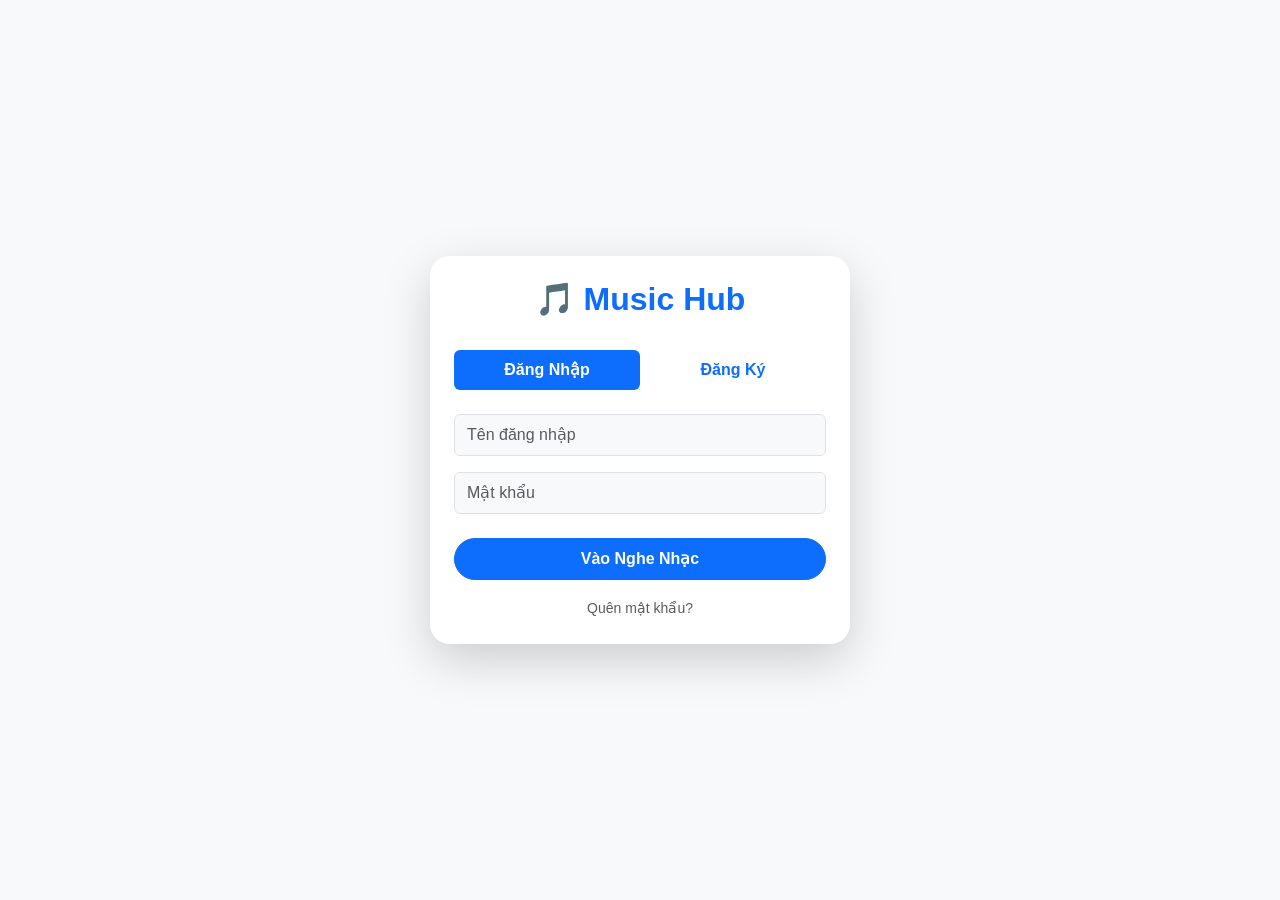
<file: frontend/index.html>
<!DOCTYPE html>
<html lang="vi">
<head>
    <meta charset="UTF-8">
    <title>Trang chủ - Music Player</title>
    <link href="https://cdn.jsdelivr.net/npm/bootstrap@5.3.0/dist/css/bootstrap.min.css" rel="stylesheet">
    <link rel="stylesheet" href="assets/style.css">
</head>
<body>
    
<nav class="navbar navbar-expand-lg navbar-dark bg-dark mb-5 sticky-top">
    <div class="container">
        <a class="navbar-brand fw-bold" href="index.html">🎵 Music Hub</a>
        <button class="navbar-toggler" type="button" data-bs-toggle="collapse" data-bs-target="#navbarNav">
            <span class="navbar-toggler-icon"></span>
        </button>
        <div class="collapse navbar-collapse" id="navbarNav">
            <ul class="navbar-nav me-auto">
                <li class="nav-item"><a class="nav-link" href="index.html">Khám phá</a></li>
                <li class="nav-item"><a class="nav-link" href="favorites.html">Yêu thích</a></li>
                <li class="nav-item"><a class="nav-link" href="playlists.html">Playlist của tôi</a></li>
                <li class="nav-item"><a class="nav-link" href="upload.html">Tải nhạc lên</a></li>
            </ul>
            <div class="d-flex align-items-center">
                <span class="text-light me-3 fw-medium" id="nav-username"></span>
                <button onclick="logout()" class="btn btn-outline-light btn-sm rounded-pill px-3">Đăng xuất</button>
            </div>
        </div>
    </div>
</nav>

<!-- TRÌNH PHÁT NHẠC (DÙNG CHUNG) -->
<div id="player-container" class="d-none">
    <div class="container d-flex flex-column align-items-center">
        <h6 id="now-playing" class="mb-2 text-info fw-bold">Đang phát: ...</h6>
        <audio id="audio-player" controls style="width: 100%; max-width: 600px; outline: none; border-radius: 30px;"></audio>
    </div>
</div>

<script>
    async function loadNavProfile() {
        const res = await fetchAPI('/users/me');
        if (res.ok) {
            const user = await res.json();
            const navEl = document.getElementById('nav-username');
            if (navEl) navEl.innerText = `Xin chào, ${user.username}!`;
        }
    }
    if(getToken()) loadNavProfile();
</script>

    <div class="container">
        <h3 class="mb-4 text-primary fw-bold">🎧 Tất cả bài hát</h3>
        <div class="row" id="song-list">
            <!-- Bài hát render ở đây -->
        </div>
    </div>

    <!-- Modal Chọn Playlist -->
    <div class="modal fade" id="playlistModal" tabindex="-1">
        <div class="modal-dialog modal-dialog-centered">
            <div class="modal-content border-0 shadow">
                <div class="modal-header bg-primary text-white border-0">
                    <h5 class="modal-title fw-bold">Thêm vào Playlist</h5>
                    <button type="button" class="btn-close btn-close-white" data-bs-dismiss="modal"></button>
                </div>
                <div class="modal-body p-0">
                    <div class="list-group list-group-flush" id="modal-playlist-list">
                        <!-- Danh sách playlist tải từ API -->
                    </div>
                </div>
            </div>
        </div>
    </div>

    <script src="https://cdn.jsdelivr.net/npm/bootstrap@5.3.0/dist/js/bootstrap.bundle.min.js"></script>
    <script src="assets/api.js"></script>
    <script>
        checkAuth();
        let currentSelectedSongId = null;
        let playlistModalInstance = null;

        document.addEventListener("DOMContentLoaded", () => {
            playlistModalInstance = new bootstrap.Modal(document.getElementById('playlistModal'));
            loadSongs();
        });

        async function loadSongs() {
            const res = await fetchAPI('/songs/');
            if (res.ok) {
                const songs = await res.json();
                const container = document.getElementById('song-list');
                container.innerHTML = '';
                
                if (songs.length === 0) {
                    container.innerHTML = '<div class="col-12"><p class="text-muted">Chưa có bài hát nào trong hệ thống.</p></div>';
                    return;
                }

                songs.forEach(song => {
                    container.innerHTML += `
                        <div class="col-md-6 col-lg-4 mb-4">
                            <div class="card song-card h-100 p-3">
                                <h5 class="text-truncate text-dark fw-bold">${song.title}</h5>
                                <p class="text-muted mb-3">${song.artist}</p>
                                <div class="mt-auto d-flex flex-wrap gap-2">
                                    <button onclick="playSong(${song.id}, '${song.title.replace("'", "\'") }', '${song.artist.replace("'", "\'") }')" class="btn btn-primary flex-grow-1 rounded-pill">▶ Phát</button>
                                    <button onclick="toggleFavorite(${song.id})" class="btn btn-outline-danger rounded-pill">❤️</button>
                                    <button onclick="openPlaylistModal(${song.id})" class="btn btn-outline-success rounded-pill">➕ Playlist</button>
                                </div>
                            </div>
                        </div>
                    `;
                });
            }
        }

        async function openPlaylistModal(songId) {
            currentSelectedSongId = songId;
            const res = await fetchAPI('/playlists/me');
            
            if (res.ok) {
                const playlists = await res.json();
                const listEl = document.getElementById('modal-playlist-list');
                listEl.innerHTML = '';
                
                if (playlists.length === 0) {
                    listEl.innerHTML = '<div class="p-4 text-center text-muted">Bạn chưa có Playlist nào.<br><a href="playlists.html" class="btn btn-sm btn-primary mt-2">Tạo ngay</a></div>';
                } else {
                    playlists.forEach(pl => {
                        const isAdded = pl.songs.some(s => s.id === currentSelectedSongId);
                        const btnStyle = isAdded ? 'list-group-item-success' : '';
                        const btnText = isAdded ? '✓ Đã thêm (Nhấn để bỏ)' : '+ Thêm vào';
                        
                        listEl.innerHTML += `
                            <button onclick="toggleSongInPlaylist(${pl.id})" class="list-group-item list-group-item-action ${btnStyle} d-flex justify-content-between align-items-center py-3">
                                <span class="fw-medium">${pl.name}</span>
                                <small class="fw-bold">${btnText}</small>
                            </button>
                        `;
                    });
                }
                playlistModalInstance.show();
            }
        }

        async function toggleSongInPlaylist(playlistId) {
            if (!currentSelectedSongId) return;
            const res = await fetchAPI(`/playlists/${playlistId}/toggle-song/${currentSelectedSongId}`, { method: 'POST' });
            if (res.ok) {
                playlistModalInstance.hide();
                const data = await res.json();
                // Dùng toast hoặc alert gọn nhẹ
                setTimeout(() => alert(data.message), 300); 
            }
        }
    </script>
</body>
</html>
</file>
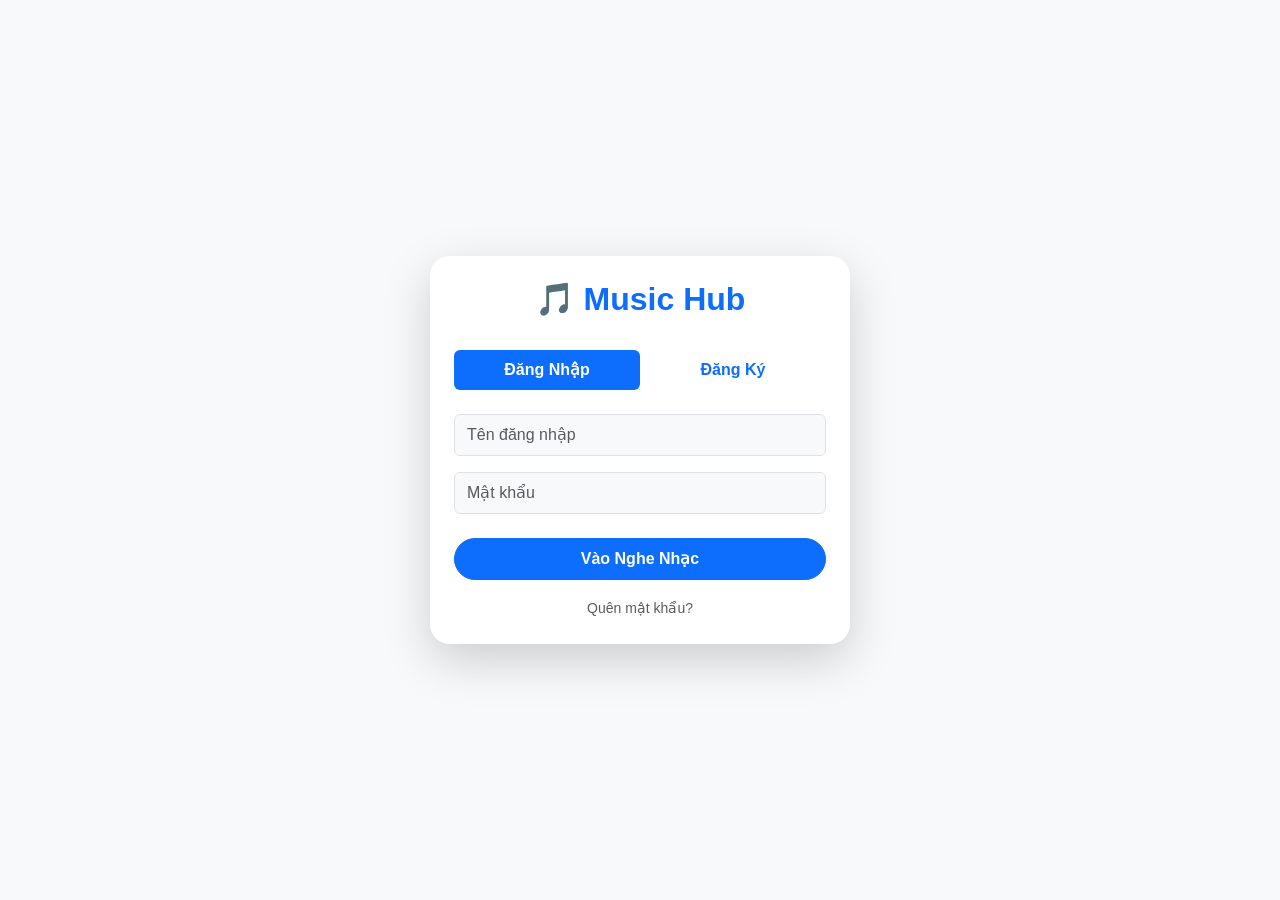
<file: frontend/favorites.html>
<!DOCTYPE html>
<html lang="vi">
<head>
    <meta charset="UTF-8">
    <title>Yêu thích - Music Player</title>
    <link href="https://cdn.jsdelivr.net/npm/bootstrap@5.3.0/dist/css/bootstrap.min.css" rel="stylesheet">
    <link rel="stylesheet" href="assets/style.css">
</head>
<body>
    
<nav class="navbar navbar-expand-lg navbar-dark bg-dark mb-5 sticky-top">
    <div class="container">
        <a class="navbar-brand fw-bold" href="index.html">🎵 Music Hub</a>
        <button class="navbar-toggler" type="button" data-bs-toggle="collapse" data-bs-target="#navbarNav">
            <span class="navbar-toggler-icon"></span>
        </button>
        <div class="collapse navbar-collapse" id="navbarNav">
            <ul class="navbar-nav me-auto">
                <li class="nav-item"><a class="nav-link" href="index.html">Khám phá</a></li>
                <li class="nav-item"><a class="nav-link" href="favorites.html">Yêu thích</a></li>
                <li class="nav-item"><a class="nav-link" href="playlists.html">Playlist của tôi</a></li>
                <li class="nav-item"><a class="nav-link" href="upload.html">Tải nhạc lên</a></li>
            </ul>
            <div class="d-flex align-items-center">
                <span class="text-light me-3 fw-medium" id="nav-username"></span>
                <button onclick="logout()" class="btn btn-outline-light btn-sm rounded-pill px-3">Đăng xuất</button>
            </div>
        </div>
    </div>
</nav>

<!-- TRÌNH PHÁT NHẠC (DÙNG CHUNG) -->
<div id="player-container" class="d-none">
    <div class="container d-flex flex-column align-items-center">
        <h6 id="now-playing" class="mb-2 text-info fw-bold">Đang phát: ...</h6>
        <audio id="audio-player" controls style="width: 100%; max-width: 600px; outline: none; border-radius: 30px;"></audio>
    </div>
</div>

<script>
    async function loadNavProfile() {
        const res = await fetchAPI('/users/me');
        if (res.ok) {
            const user = await res.json();
            const navEl = document.getElementById('nav-username');
            if (navEl) navEl.innerText = `Xin chào, ${user.username}!`;
        }
    }
    if(getToken()) loadNavProfile();
</script>

    <div class="container">
        <h3 class="mb-4 text-danger fw-bold">❤️ Nhạc Yêu Thích</h3>
        <div class="row" id="fav-list"></div>
    </div>
    <script src="https://cdn.jsdelivr.net/npm/bootstrap@5.3.0/dist/js/bootstrap.bundle.min.js"></script>
    <script src="assets/api.js"></script>
    <script>
        checkAuth();
        async function loadFavorites() {
            const res = await fetchAPI('/users/me/favorites');
            if (res.ok) {
                const songs = await res.json();
                const container = document.getElementById('fav-list');
                container.innerHTML = '';
                if (songs.length === 0) {
                    container.innerHTML = '<div class="col-12"><p class="text-muted">Chưa có bài hát yêu thích.</p></div>';
                    return;
                }
                songs.forEach(song => {
                    container.innerHTML += `
                        <div class="col-md-6 col-lg-4 mb-4">
                            <div class="card song-card h-100 p-3">
                                <h5 class="text-truncate fw-bold">${song.title}</h5>
                                <p class="text-muted mb-3">${song.artist}</p>
                                <div class="mt-auto d-flex gap-2">
                                    <button onclick="playSong(${song.id}, '${song.title.replace("'", "\'") }', '${song.artist.replace("'", "\'") }')" class="btn btn-primary flex-grow-1 rounded-pill">▶ Phát</button>
                                    <button onclick="toggleFavorite(${song.id})" class="btn btn-danger rounded-pill">Hủy Thích</button>
                                </div>
                            </div>
                        </div>
                    `;
                });
            }
        }
        loadFavorites();
    </script>
</body>
</html>
</file>
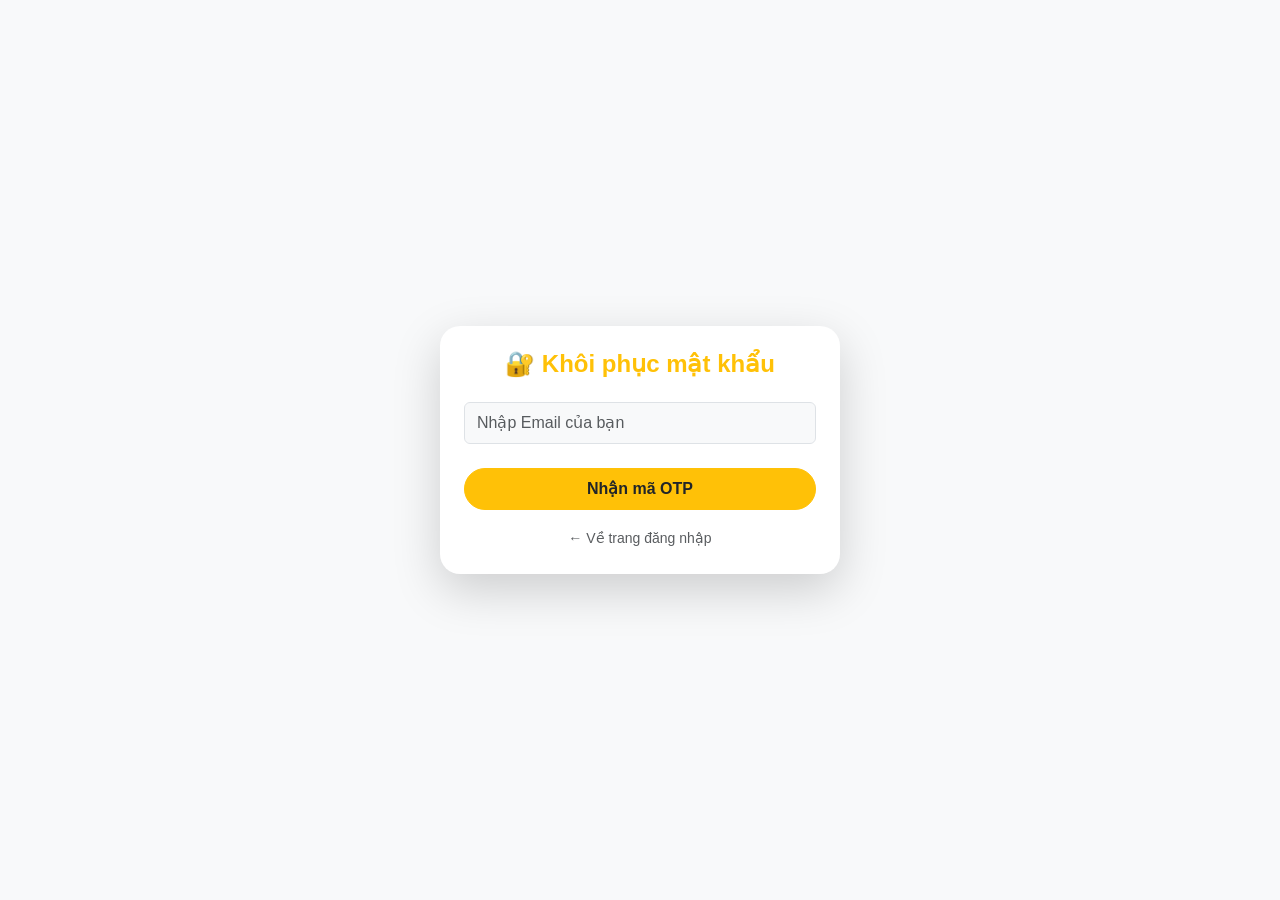
<file: frontend/forgot-password.html>
<!DOCTYPE html>
<html lang="vi">
<head>
    <meta charset="UTF-8">
    <title>Khôi phục - Music Player</title>
    <link href="https://cdn.jsdelivr.net/npm/bootstrap@5.3.0/dist/css/bootstrap.min.css" rel="stylesheet">
    <link rel="stylesheet" href="assets/style.css">
</head>
<body class="d-flex align-items-center justify-content-center" style="height: 100vh; padding-bottom: 0;">
    <div class="card p-4 shadow-lg border-0" style="width: 400px; border-radius: 20px;">
        <h4 class="text-center text-warning fw-bold mb-4">🔐 Khôi phục mật khẩu</h4>
        <form id="form-otp">
            <input type="email" id="f-email" class="form-control py-2 mb-4 bg-light" placeholder="Nhập Email của bạn" required>
            <button type="submit" class="btn btn-warning w-100 py-2 fw-bold text-dark rounded-pill">Nhận mã OTP</button>
            <div class="text-center mt-3"><a href="login.html" class="small text-muted text-decoration-none">← Về trang đăng nhập</a></div>
        </form>
        <form id="form-reset" class="d-none">
            <input type="text" id="r-otp" class="form-control py-2 mb-3 bg-light" placeholder="Nhập mã OTP 6 số" required>
            <input type="password" id="r-new-pass" class="form-control py-2 mb-4 bg-light" placeholder="Nhập mật khẩu mới" required>
            <button type="submit" class="btn btn-success w-100 py-2 fw-bold rounded-pill">Đổi mật khẩu</button>
        </form>
    </div>
    <script src="assets/api.js"></script>
    <script>
        let curEmail = "";
        document.getElementById('form-otp').addEventListener('submit', async (e) => {
            e.preventDefault();
            curEmail = document.getElementById('f-email').value;
            const res = await fetch(`${API_URL}/users/forgot-password`, {
                method: 'POST',
                headers: { 'Content-Type': 'application/json' },
                body: JSON.stringify({ email: curEmail })
            });
            if (res.ok) {
                document.getElementById('form-otp').classList.add('d-none');
                document.getElementById('form-reset').classList.remove('d-none');
            } else alert("Lỗi gửi OTP.");
        });

        document.getElementById('form-reset').addEventListener('submit', async (e) => {
            e.preventDefault();
            const body = {
                email: curEmail,
                otp: document.getElementById('r-otp').value,
                new_password: document.getElementById('r-new-pass').value
            };
            const res = await fetch(`${API_URL}/users/reset-password`, {
                method: 'POST',
                headers: { 'Content-Type': 'application/json' },
                body: JSON.stringify(body)
            });
            if (res.ok) {
                alert("Đổi thành công!");
                window.location.href = "login.html";
            } else alert("Mã OTP sai hoặc hết hạn.");
        });
    </script>
</body>
</html>
</file>
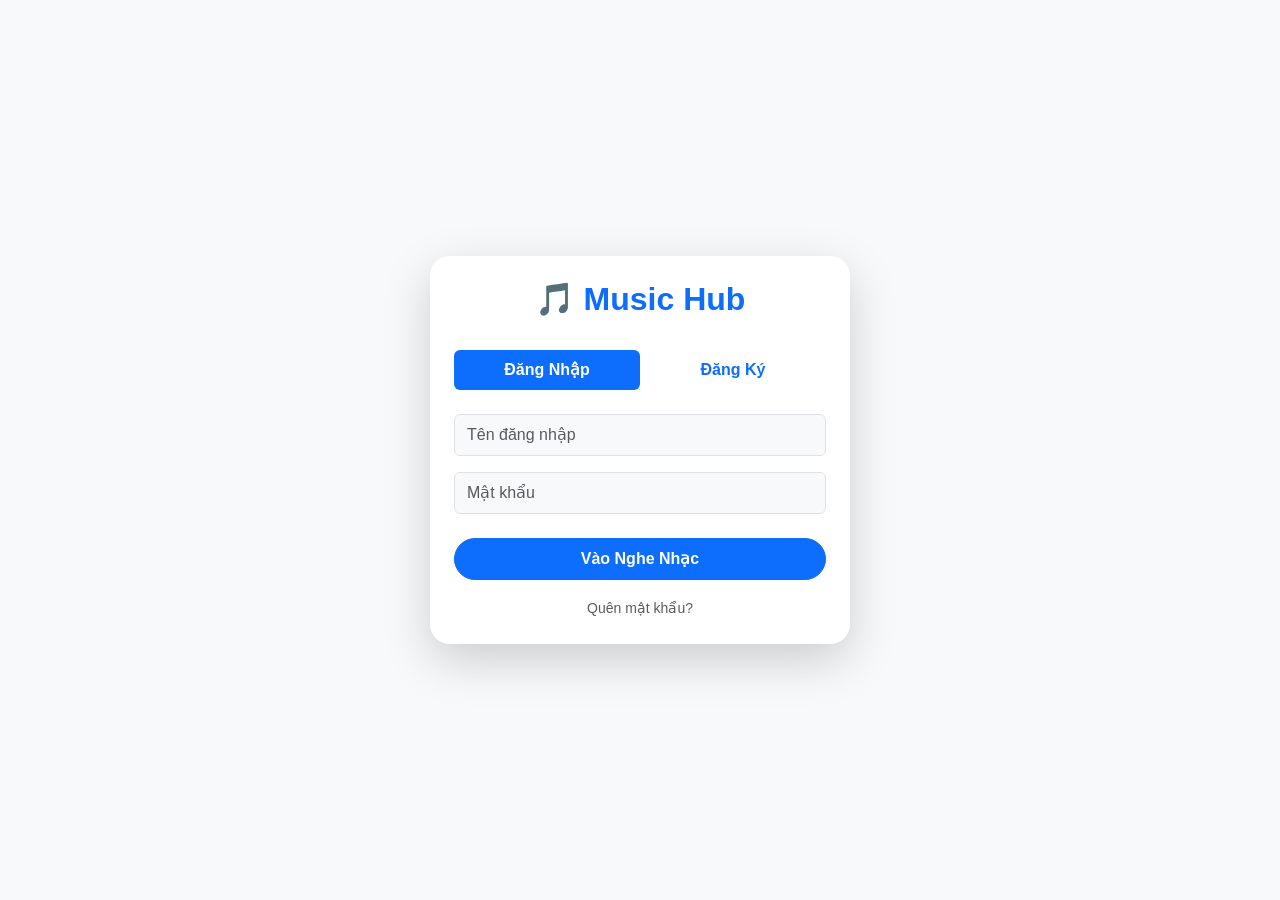
<file: frontend/login.html>
<!DOCTYPE html>
<html lang="vi">
<head>
    <meta charset="UTF-8">
    <title>Đăng nhập - Music Player</title>
    <link href="https://cdn.jsdelivr.net/npm/bootstrap@5.3.0/dist/css/bootstrap.min.css" rel="stylesheet">
    <link rel="stylesheet" href="assets/style.css">
</head>
<body class="d-flex align-items-center justify-content-center" style="height: 100vh; padding-bottom: 0;">
    <div class="card p-4 shadow-lg border-0" style="width: 420px; border-radius: 20px;">
        <div class="text-center mb-4">
            <h2 class="text-primary fw-bold">🎵 Music Hub</h2>
        </div>
        <ul class="nav nav-pills nav-justified mb-4" role="tablist">
            <li class="nav-item"><button class="nav-link active fw-bold" data-bs-toggle="pill" data-bs-target="#login" type="button">Đăng Nhập</button></li>
            <li class="nav-item"><button class="nav-link fw-bold" data-bs-toggle="pill" data-bs-target="#register" type="button">Đăng Ký</button></li>
        </ul>
        <div class="tab-content">
            <div class="tab-pane fade show active" id="login">
                <form id="form-login">
                    <input type="text" id="l-user" class="form-control mb-3 py-2 bg-light" placeholder="Tên đăng nhập" required>
                    <input type="password" id="l-pass" class="form-control mb-4 py-2 bg-light" placeholder="Mật khẩu" required>
                    <button type="submit" class="btn btn-primary w-100 py-2 fw-bold rounded-pill mb-3">Vào Nghe Nhạc</button>
                    <div class="text-center"><a href="forgot-password.html" class="text-decoration-none small text-muted">Quên mật khẩu?</a></div>
                </form>
            </div>
            <div class="tab-pane fade" id="register">
                <form id="form-register">
                    <input type="text" id="r-user" class="form-control mb-3 py-2 bg-light" placeholder="Tên đăng nhập" required>
                    <input type="email" id="r-email" class="form-control mb-3 py-2 bg-light" placeholder="Email" required>
                    <input type="password" id="r-pass" class="form-control mb-4 py-2 bg-light" placeholder="Mật khẩu" required>
                    <button type="submit" class="btn btn-success w-100 py-2 fw-bold rounded-pill">Tạo Tài Khoản</button>
                </form>
            </div>
        </div>
    </div>
    <script src="https://cdn.jsdelivr.net/npm/bootstrap@5.3.0/dist/js/bootstrap.bundle.min.js"></script>
    <script src="assets/api.js"></script>
    <script>
        if (getToken()) window.location.href = "index.html";
        document.getElementById('form-login').addEventListener('submit', async (e) => {
            e.preventDefault();
            const formData = new URLSearchParams();
            formData.append("username", document.getElementById('l-user').value);
            formData.append("password", document.getElementById('l-pass').value);
            const res = await fetch(`${API_URL}/users/login`, {
                method: 'POST',
                headers: { 'Content-Type': 'application/x-www-form-urlencoded' },
                body: formData
            });
            if (res.ok) {
                const data = await res.json();
                setToken(data.access_token);
                window.location.href = "index.html";
            } else alert("Sai tài khoản hoặc mật khẩu!");
        });

        document.getElementById('form-register').addEventListener('submit', async (e) => {
            e.preventDefault();
            const body = {
                username: document.getElementById('r-user').value,
                email: document.getElementById('r-email').value,
                password: document.getElementById('r-pass').value
            };
            const res = await fetch(`${API_URL}/users/register`, {
                method: 'POST',
                headers: { 'Content-Type': 'application/json' },
                body: JSON.stringify(body)
            });
            if (res.ok) {
                alert("Đăng ký thành công!");
                document.querySelector('[data-bs-target="#login"]').click();
            } else alert("Tài khoản hoặc email đã tồn tại.");
        });
    </script>
</body>
</html>
</file>
<file: frontend/assets/style.css>
body {
    background-color: #f8f9fa;
    font-family: 'Segoe UI', Tahoma, Geneva, Verdana, sans-serif;
    padding-bottom: 120px;
}
.navbar {
    box-shadow: 0 2px 10px rgba(0,0,0,0.1);
}
.card {
    border: none;
    border-radius: 12px;
    box-shadow: 0 4px 12px rgba(0,0,0,0.05);
    transition: transform 0.2s, box-shadow 0.2s;
}
.song-card:hover {
    transform: translateY(-4px);
    box-shadow: 0 8px 24px rgba(0,0,0,0.1);
}
#player-container {
    position: fixed;
    bottom: 0;
    left: 0;
    width: 100%;
    background: rgba(33, 37, 41, 0.98);
    backdrop-filter: blur(10px);
    color: white;
    padding: 15px 0;
    text-align: center;
    box-shadow: 0 -4px 20px rgba(0,0,0,0.3);
    z-index: 1050;
}
.playlist-scroll {
    max-height: 120px;
    overflow-y: auto;
}
/* Scrollbar tinh gọn */
::-webkit-scrollbar { width: 6px; }
::-webkit-scrollbar-track { background: #f1f1f1; }
::-webkit-scrollbar-thumb { background: #888; border-radius: 10px; }
::-webkit-scrollbar-thumb:hover { background: #555; }
</file>
